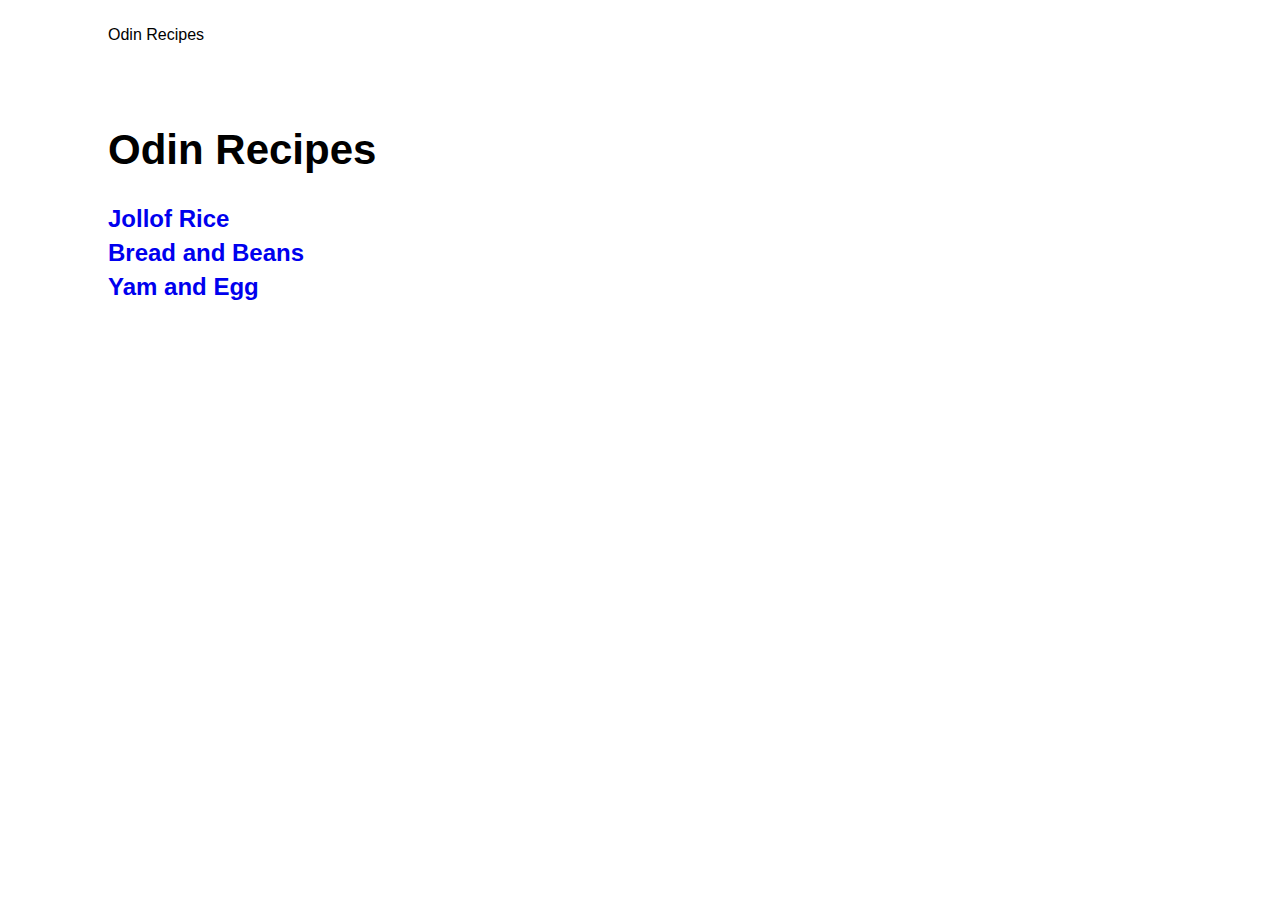
<file: index.html>
<!DOCTYPE html>
<html lang="en">
  <head>
    <meta charset="~UTF-8" />
    <title>Odin Recipes</title>
    <link rel="icon" href="images/Tryme.svg" type="image/svg+xml" />
    <link rel="stylesheet" href="style.css" />
  </head>

  <body>
    <br />

    <span id="idle2">Odin Recipes</span>

    <br />
    <br />
    <br />
    <br />

    <h1>Odin Recipes</h1>
    <h2>
      <a href="recipes/jollofrice.html" class="idle3">Jollof Rice</a> <br />

      <a href="recipes/breadandbeans.html" class="idle3">Bread and Beans</a>
      <br />

      <a href="recipes/yamegg.html" class="idle3">Yam and Egg</a>
    </h2>
  </body>
</html>
</file>
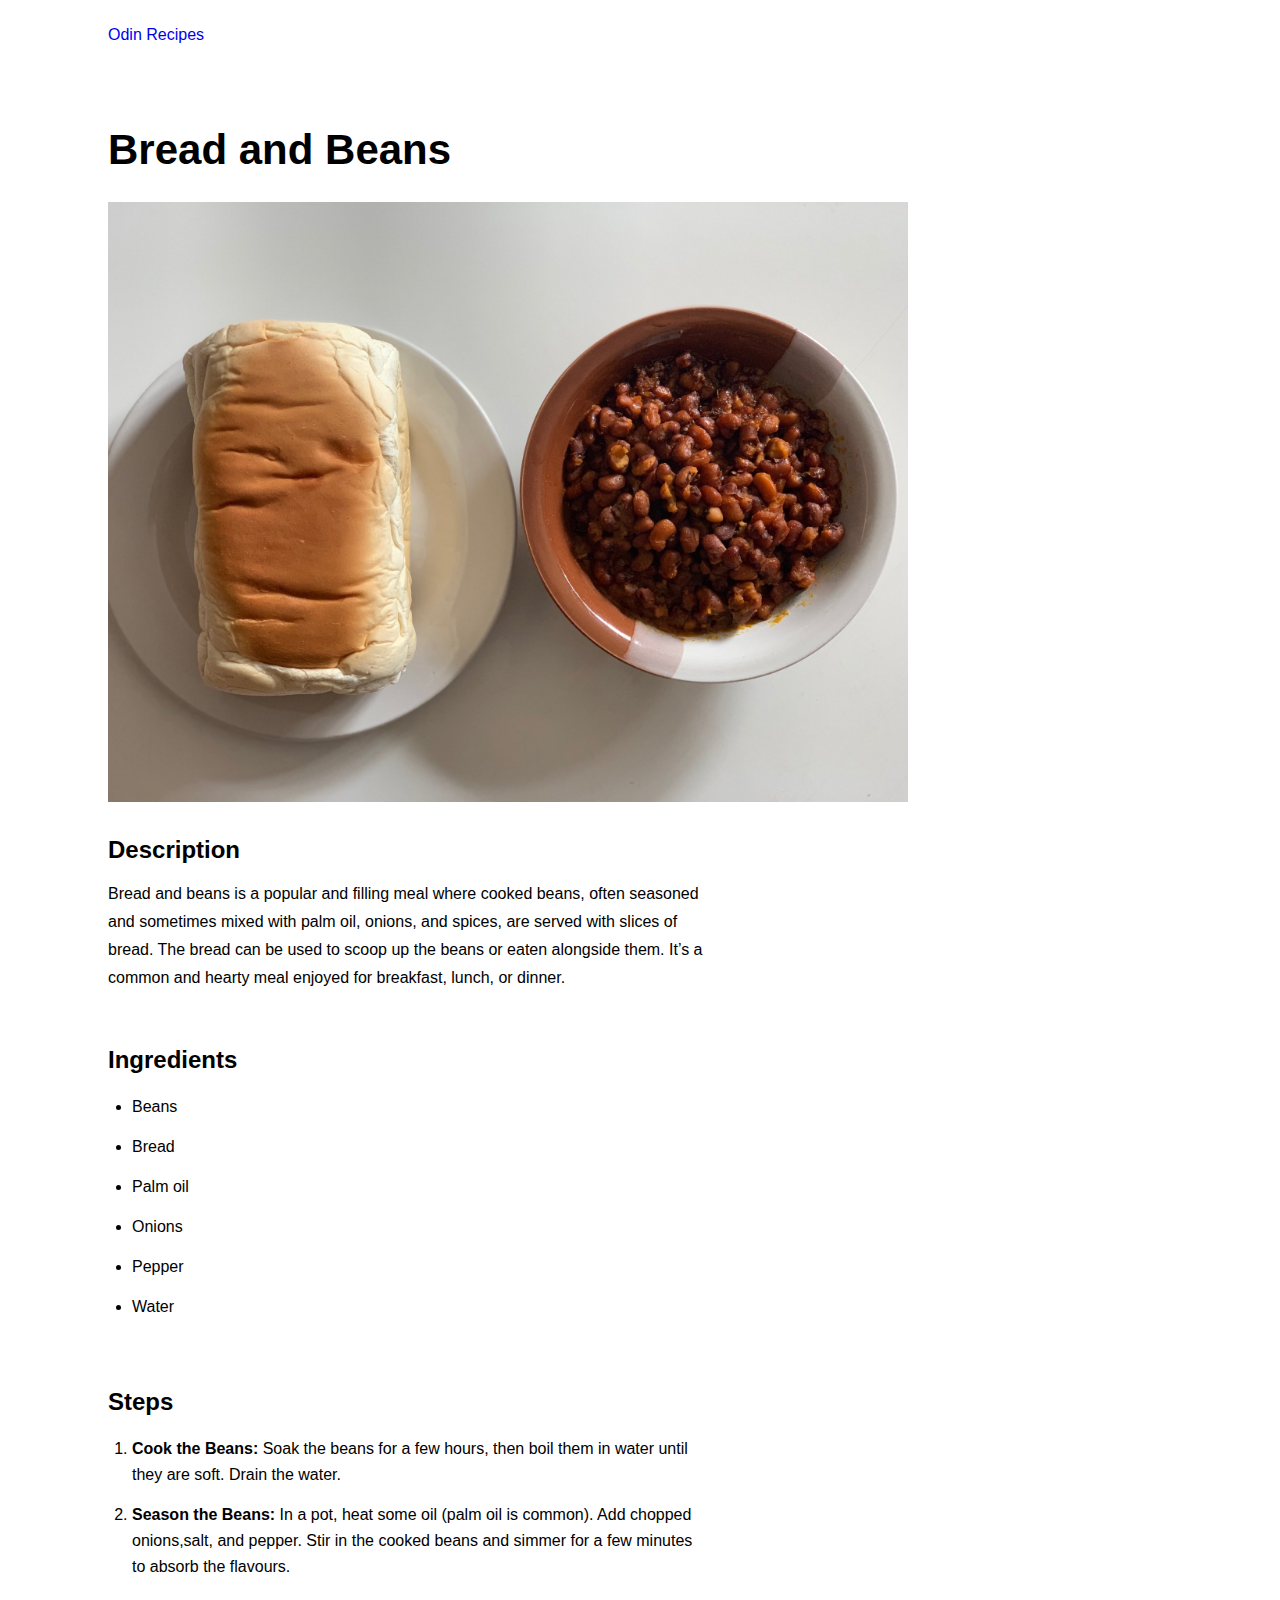
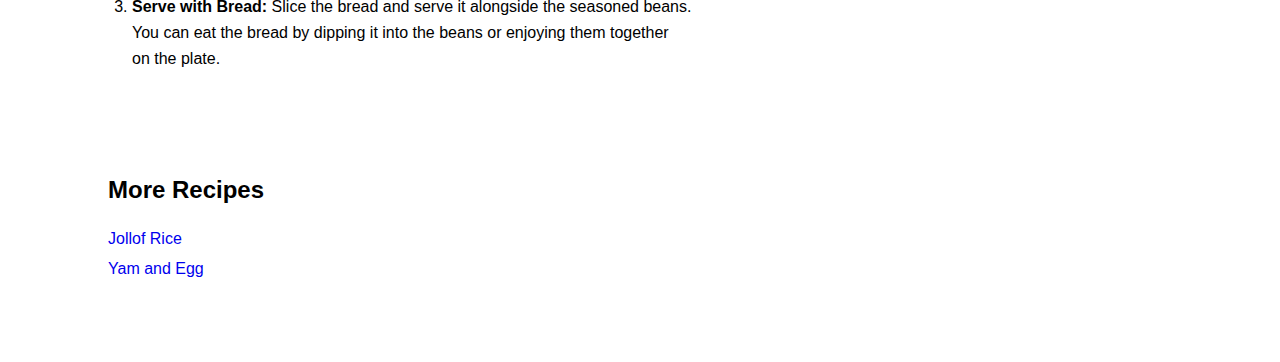
<file: recipes/breadandbeans.html>
<!DOCTYPE html>
<html lang="en">
  <head>
    <meta charset="UTF-8" />
    <title>Odin Recipes</title>
    <link rel="icon" href="../images/Tryme.svg" type="image/svg+xml" />
    <link rel="stylesheet" href="../style.css" />
  </head>

  <body>
    <br />

    <a href="../index.html" id="idle2">Odin Recipes</a>

    <br />
    <br />
    <br />
    <br />

    <h1>Bread and Beans</h1>
    <img src="../images/breadandbeans.jpg" alt="" width="800" height="600" />

    <h2 class="test1">Description</h2>
    <p>
      Bread and beans is a popular and filling meal where cooked beans, often
      seasoned <br />and sometimes mixed with palm oil, onions, and spices, are
      served with slices of <br />bread. The bread can be used to scoop up the
      beans or eaten alongside them. It’s a <br />common and hearty meal enjoyed
      for breakfast, lunch, or dinner.
    </p>

    <br />

    <h2>Ingredients</h2>
    <ul>
      <li>Beans</li>
      <li>Bread</li>
      <li>Palm oil</li>
      <li>Onions</li>
      <li>Pepper</li>
      <li>Water</li>
    </ul>

    <br />

    <h2>Steps</h2>
    <ol>
      <li>
        <span class="Trick2">Cook the Beans: </span>Soak the beans for a few
        hours, then boil them in water until <br />they are soft. Drain the
        water.
      </li>
      <li>
        <span class="Trick2">Season the Beans: </span> In a pot, heat some oil
        (palm oil is common). Add chopped <br />onions,salt, and pepper. Stir in
        the cooked beans and simmer for a few minutes <br />to absorb the
        flavours.
      </li>
      <li>
        <span class="Trick2">Serve with Bread: </span> Slice the bread and serve
        it alongside the seasoned beans. <br />You can eat the bread by dipping
        it into the beans or enjoying them together <br />on the plate.
      </li>
    </ol>
    <br />
    <br />
    <br />
    <h2>More Recipes</h2>
    <p>
      <a href="jollofrice.html" class="idle4">Jollof Rice</a> <br />
      <a href="yamegg.html" class="idle4">Yam and Egg</a>
    </p>
    <br />
    <br />
    <br />
  </body>
</html>
</file>
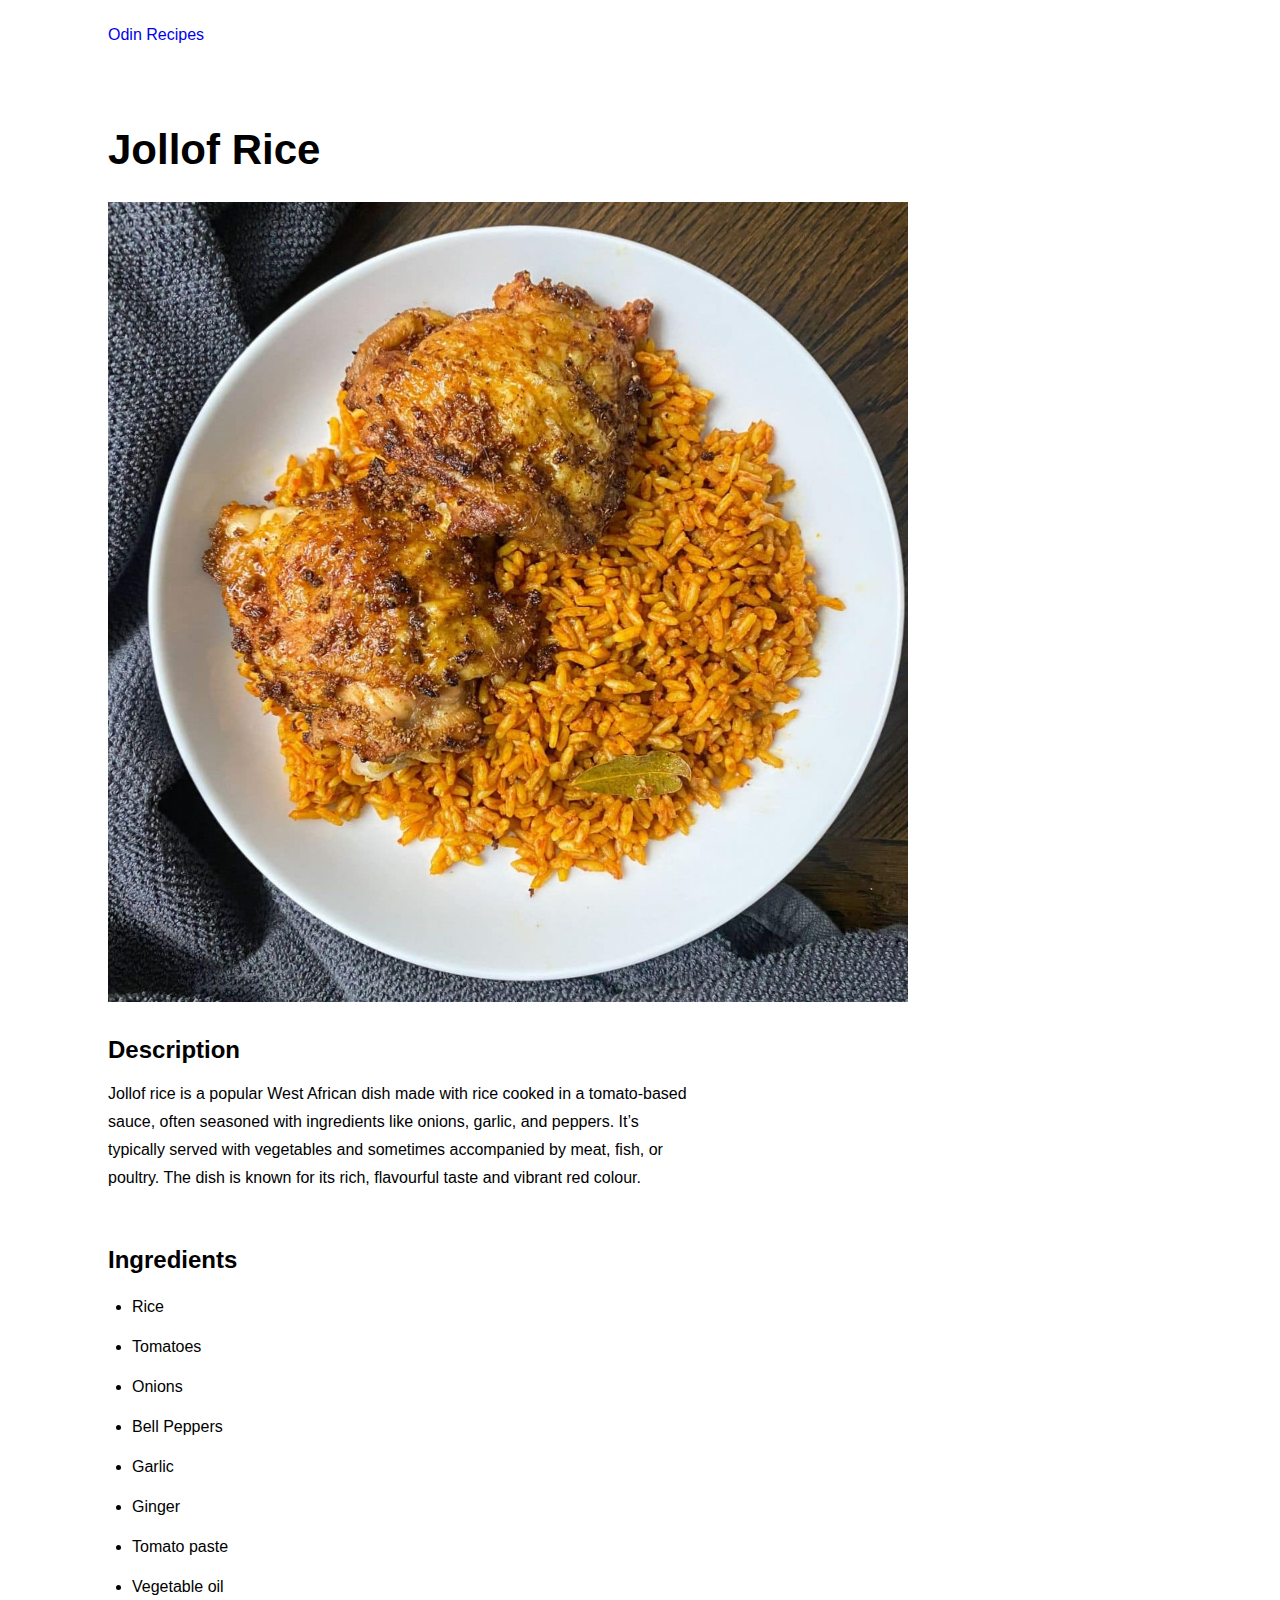
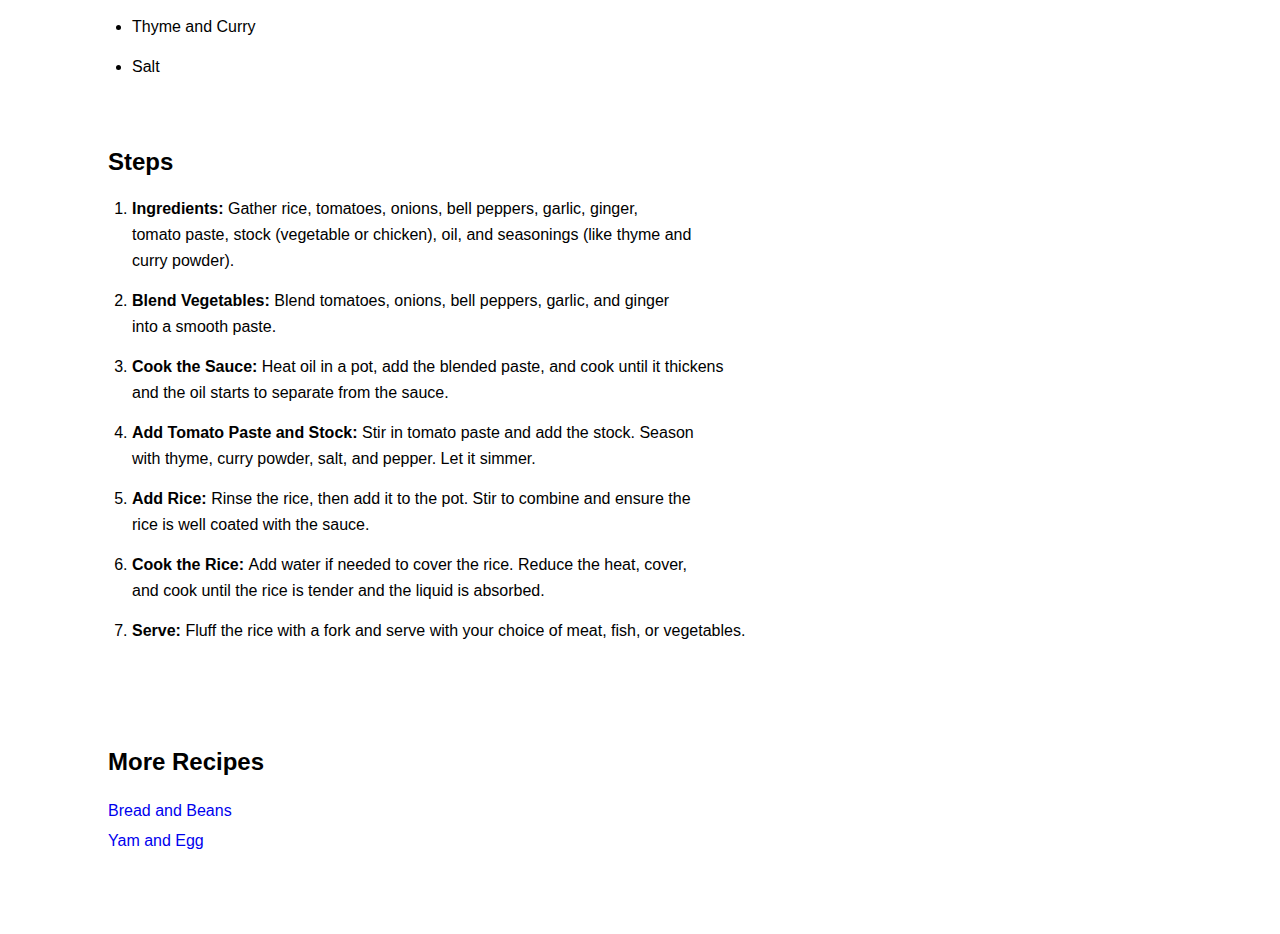
<file: recipes/jollofrice.html>
<!DOCTYPE html>
<html lang="en">
  <head>
    <meta charset="UTF-8" />
    <title>Odin Recipes</title>
    <link rel="icon" href="../images/Tryme.svg" type="image/svg+xml" />
    <link rel="stylesheet" href="../style.css" />
  </head>

  <body>
    <br />

    <a href="../index.html" id="idle2">Odin Recipes</a>

    <br />
    <br />
    <br />
    <br />

    <h1>Jollof Rice</h1>
    <img
      src="../images/JollofRice1.jpg"
      alt="Close-up of Jollof rice with
    grilled chicken."
      width="800"
      height="800"
    />

    <h2 class="test1">Description</h2>
    <p>
      Jollof rice is a popular West African dish made with rice cooked in a
      tomato-based <br />
      sauce, often seasoned with ingredients like onions, garlic, and peppers.
      It’s <br />
      typically served with vegetables and sometimes accompanied by meat, fish,
      or <br />
      poultry. The dish is known for its rich, flavourful taste and vibrant red
      colour.
    </p>

    <br />

    <h2>Ingredients</h2>
    <ul>
      <li>Rice</li>
      <li>Tomatoes</li>
      <li>Onions</li>
      <li>Bell Peppers</li>
      <li>Garlic</li>
      <li>Ginger</li>
      <li>Tomato paste</li>
      <li>Vegetable oil</li>
      <li>Thyme and Curry</li>
      <li>Salt</li>
    </ul>

    <br />
    <h2>Steps</h2>
    <ol>
      <li>
        <span class="Trick1"> Ingredients: </span> Gather rice, tomatoes,
        onions, bell peppers, garlic, ginger, <br />
        tomato paste, stock (vegetable or chicken), oil, and seasonings (like
        thyme and <br />
        curry powder).
      </li>
      <li>
        <span class="Trick1">Blend Vegetables: </span> Blend tomatoes, onions,
        bell peppers, garlic, and ginger <br />into a smooth paste.
      </li>
      <li>
        <span class="Trick1">Cook the Sauce: </span> Heat oil in a pot, add the
        blended paste, and cook until it thickens <br />
        and the oil starts to separate from the sauce.
      </li>
      <li>
        <span class="Trick1">Add Tomato Paste and Stock: </span> Stir in tomato
        paste and add the stock. Season <br />with thyme, curry powder, salt,
        and pepper. Let it simmer.
      </li>
      <li>
        <span class="Trick1">Add Rice: </span> Rinse the rice, then add it to
        the pot. Stir to combine and ensure the <br />rice is well coated with
        the sauce.
      </li>

      <li>
        <span class="Trick1">Cook the Rice: </span> Add water if needed to cover
        the rice. Reduce the heat, cover, <br />
        and cook until the rice is tender and the liquid is absorbed.
      </li>
      <li>
        <span class="Trick1">Serve: </span> Fluff the rice with a fork and serve
        with your choice of meat, fish, or vegetables.
      </li>
    </ol>

    <br />
    <br />
    <br />
    <h2>More Recipes</h2>
    <p>
      <a href="breadandbeans.html" class="idle4">Bread and Beans</a> <br />
      <a href="yamegg.html" class="idle4">Yam and Egg</a>
    </p>
    <br />
    <br />
    <br />
  </body>
</html>
</file>
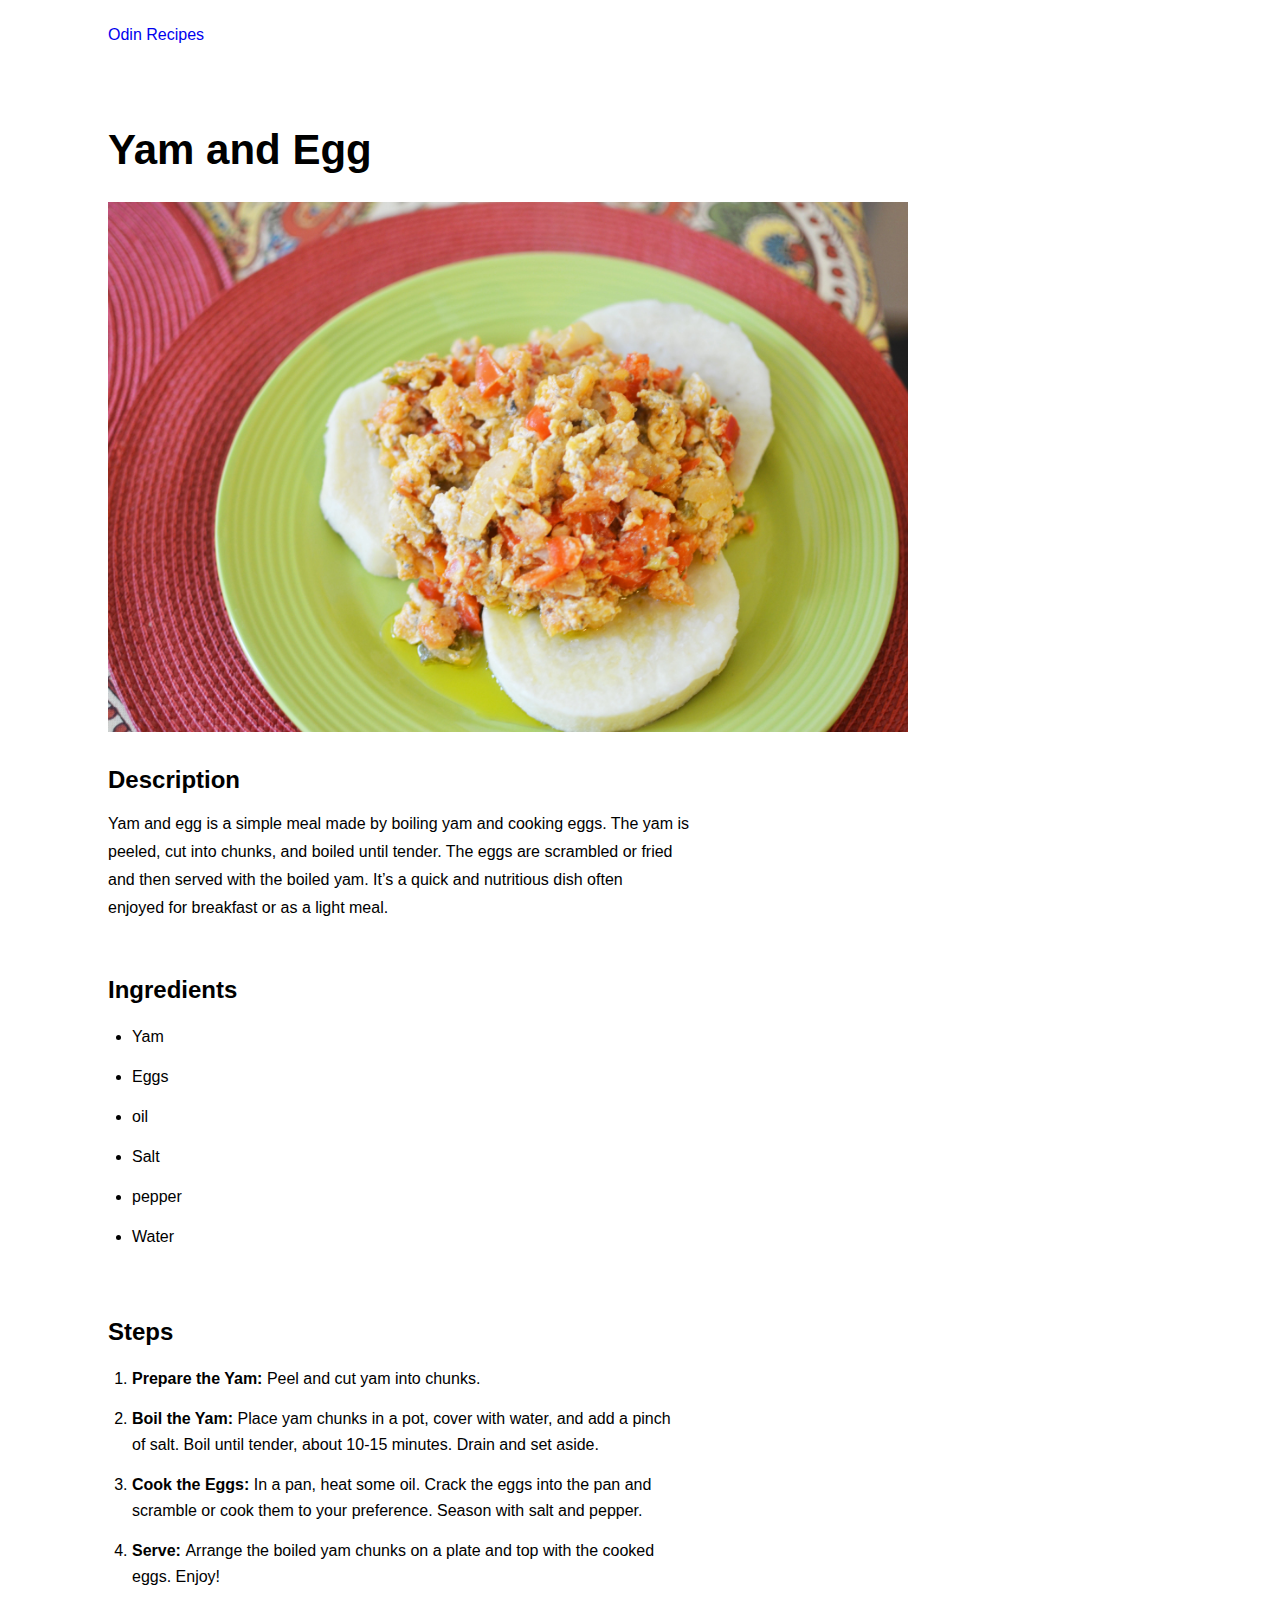
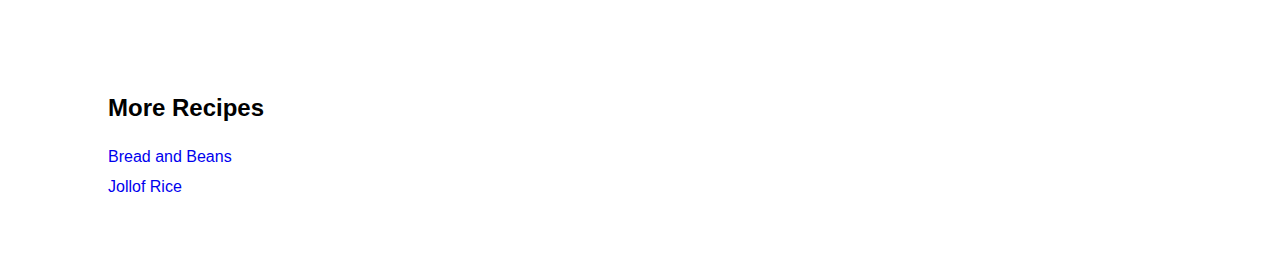
<file: recipes/yamegg.html>
<!DOCTYPE html>
<html lang="en">
  <head>
    <meta charset="UTF-8" />
    <title>Odin Recipes</title>
    <link rel="icon" href="../images/Tryme.svg" type="image/svg+xml" />
    <link rel="stylesheet" href="../style.css" />
  </head>

  <body>
    <br />

    <a href="../index.html" id="idle2">Odin Recipes</a>

    <br />
    <br />
    <br />
    <br />

    <h1>Yam and Egg</h1>
    <img src="../images/yam_egg.jpg" alt="" width="800" height="530" />

    <h2 class="test1">Description</h2>
    <p>
      Yam and egg is a simple meal made by boiling yam and cooking eggs. The yam
      is <br />
      peeled, cut into chunks, and boiled until tender. The eggs are scrambled
      or fried <br />
      and then served with the boiled yam. It’s a quick and nutritious dish
      often <br />
      enjoyed for breakfast or as a light meal.
    </p>

    <br />

    <h2>Ingredients</h2>
    <ul>
      <li>Yam</li>
      <li>Eggs</li>
      <li>oil</li>
      <li>Salt</li>
      <li>pepper</li>
      <li>Water</li>
    </ul>

    <br />

    <h2>Steps</h2>
    <ol>
      <li>
        <span class="Trick3">Prepare the Yam: </span>Peel and cut yam into
        chunks.
      </li>
      <li>
        <span class="Trick3">Boil the Yam: </span>Place yam chunks in a pot,
        cover with water, and add a pinch <br />of salt. Boil until tender,
        about 10-15 minutes. Drain and set aside.
      </li>
      <li>
        <span class="Trick3">Cook the Eggs: </span>In a pan, heat some oil.
        Crack the eggs into the pan and <br />scramble or cook them to your
        preference. Season with salt and pepper.
      </li>
      <li>
        <span class="Trick3">Serve: </span>Arrange the boiled yam chunks on a
        plate and top with the cooked <br />eggs. Enjoy!
      </li>
    </ol>
    <br />
    <br />
    <br />
    <h2>More Recipes</h2>
    <p>
      <a href="breadandbeans.html" class="idle4">Bread and Beans</a> <br />
      <a href="jollofrice.html" class="idle4">Jollof Rice</a>
    </p>
    <br />
    <br />
    <br />
  </body>
</html>
</file>
<file: style.css>
body {
  font-family: Arial, Helvetica, sans-serif;
  padding-left: 100px;
}

#idle2 {
  font-size: 16px;
  /* font-weight: normal; */
  text-decoration: none;
}

h2 {
  color: #000000;
}

h1 {
  font-size: 42px;
}

.Trick1,
.Trick2,
.Trick3 {
  font-weight: 900;
  color: #000000;
}

ul,
ol {
  padding-left: 24px;
}

li {
  padding-bottom: 14px;
  line-height: 26px;
}

p {
  line-height: 28px;
}

.idle1 {
  font-size: 16px;
  font-family: Arial, Helvetica, sans-serif;
  color: #756f56;
  font-weight: 600;
  text-decoration: none;
}

.idle3 {
  text-decoration: none;
  line-height: 34px;
}

.idle4 {
  text-decoration: none;
  line-height: 30px;
}

.test1 {
  margin-bottom: 0px;
  margin-top: 30px;
}
</file>
